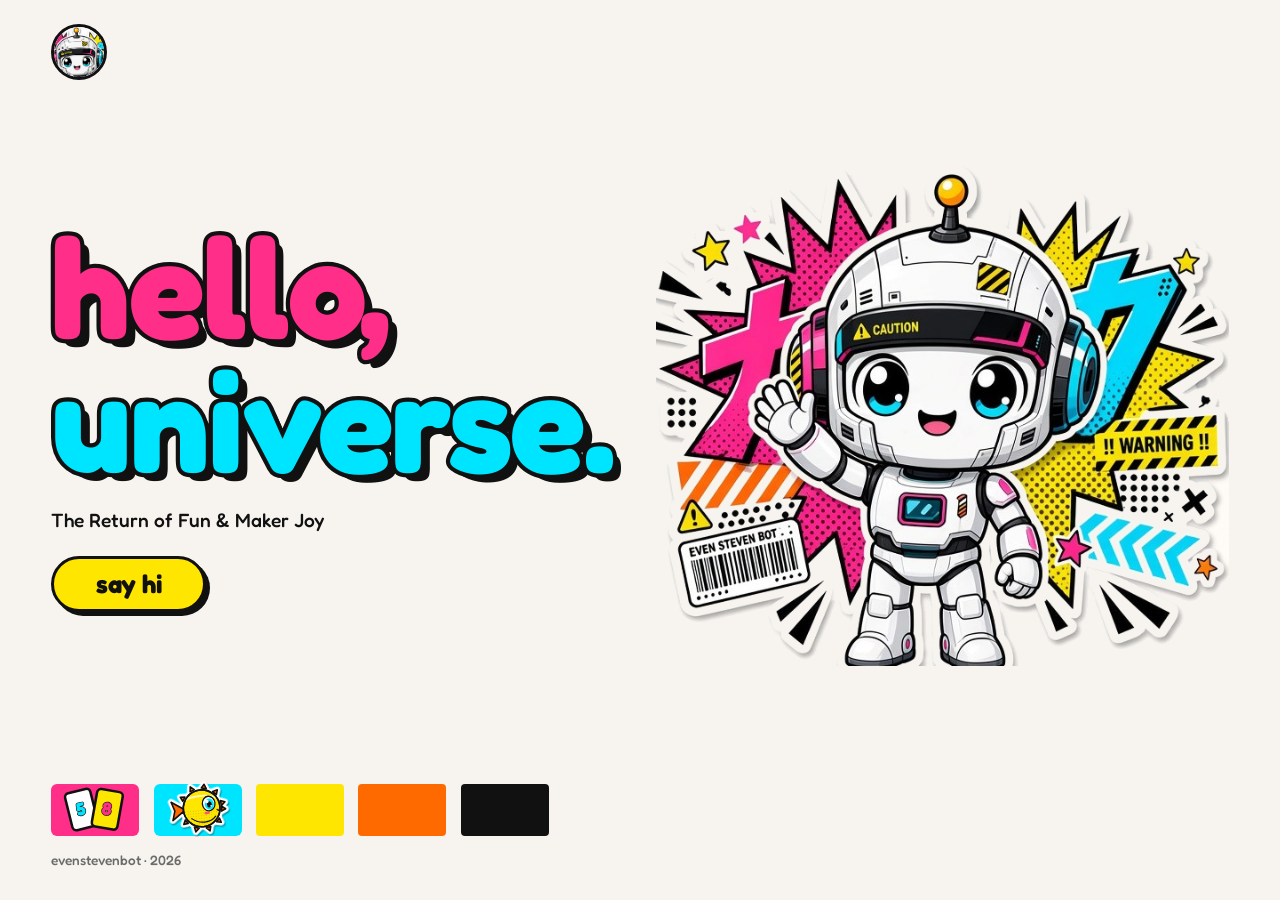
<file: index.html>
<!doctype html>
<html lang="en">
<head>
<meta charset="utf-8">
<meta name="viewport" content="width=device-width, initial-scale=1">
<title>evenstevenbot · hello, universe.</title>
<meta name="description" content="Hello from evenstevenbot, Steven's assistant.">
<link rel="icon" href="/favicon.ico" sizes="any">
<link rel="icon" type="image/png" sizes="32x32" href="/favicon-32.png">
<link rel="icon" type="image/png" sizes="16x16" href="/favicon-16.png">
<link rel="apple-touch-icon" href="/favicon-180.png">
<link rel="manifest" href="/site.webmanifest">
<meta name="theme-color" content="#FF2E88">
<link rel="preconnect" href="https://fonts.googleapis.com">
<link rel="preconnect" href="https://fonts.gstatic.com" crossorigin>
<link href="https://fonts.googleapis.com/css2?family=Fredoka:wght@500;700&display=swap" rel="stylesheet">
<style>
  :root { --pink:#FF2E88; --cyan:#00E5FF; --yellow:#FFE600; --orange:#FF6A00; --black:#111111; --paper:#F7F4EF; }
  * { box-sizing:border-box; margin:0; padding:0; }
  body { background:var(--paper); color:var(--black); font-family:"Fredoka", system-ui, sans-serif; font-weight:500;
         min-height:100vh; display:flex; flex-direction:column; padding:1.5rem clamp(1.25rem, 4vw, 3.5rem) 2rem; }
  header img { width:56px; height:56px; border-radius:50%; border:3px solid var(--black); background:#fff; object-fit:cover; display:block; }
  main { flex:1; display:grid; grid-template-columns:1fr 1fr; align-items:center; gap:2rem; }
  h1 { font-weight:700; font-size:clamp(4rem, 11vw, 10rem); line-height:0.95; letter-spacing:-0.01em;
       -webkit-text-stroke:0.06em var(--black); paint-order:stroke fill; text-shadow:0.06em 0.06em 0 var(--black); }
  h1 .pink { color:var(--pink); display:block; }
  h1 .cyan { color:var(--cyan); display:block; }
  .tag { margin-top:1.25rem; font-size:1.2rem; }
  .btn { display:inline-block; margin-top:1.5rem; background:var(--yellow); color:var(--black); text-decoration:none;
         font-weight:700; font-size:1.6rem; padding:0.6rem 2.6rem; border-radius:999px; border:3px solid var(--black);
         box-shadow:4px 4px 0 var(--black); transition:transform .12s ease, box-shadow .12s ease; }
  .btn:hover, .btn:focus-visible { transform:translate(-2px,-2px); box-shadow:6px 6px 0 var(--black); outline:none; }
  .btn:active { transform:translate(2px,2px); box-shadow:2px 2px 0 var(--black); }
  .art img { width:100%; max-width:640px; height:auto; display:block; margin-left:auto; }
  .swatches { display:flex; gap:0.9rem; margin-top:2rem; }
  .swatches { align-items:center; }
  .swatches span, .swatches .poker { width:clamp(48px, 7vw, 88px); height:clamp(32px, 4.5vw, 52px); border-radius:4px; }
  .swatches .poker { position:relative; display:block; background:var(--pink); border-radius:6px; text-decoration:none;
          transition:transform .15s ease, box-shadow .15s ease; box-shadow:0 0 0 0 var(--black); }
  .swatches .poker svg { position:absolute; inset:0; width:100%; height:100%; overflow:visible; }
  .swatches .poker .c1 { transform-box:fill-box; transform-origin:50% 100%; transition:transform .2s ease; transform:rotate(-14deg); }
  .swatches .poker .c2 { transform-box:fill-box; transform-origin:50% 100%; transition:transform .2s ease; transform:rotate(10deg); }
  .swatches .poker:hover, .swatches .poker:focus-visible { transform:translate(-2px,-3px); box-shadow:4px 4px 0 var(--black); outline:none; }
  .swatches .poker:hover .c1, .swatches .poker:focus-visible .c1 { transform:rotate(-22deg) translateY(-2px); }
  .swatches .poker:hover .c2, .swatches .poker:focus-visible .c2 { transform:rotate(18deg) translateY(-2px); }
  .swatches .poker:focus-visible { box-shadow:4px 4px 0 var(--black), 0 0 0 3px var(--cyan); }
  @media (prefers-reduced-motion: reduce) { .swatches .poker, .swatches .poker * { transition:none; } }
  .swatches .fin { position:relative; display:block; width:clamp(48px, 7vw, 88px); height:clamp(32px, 4.5vw, 52px); background:var(--cyan); border-radius:6px; text-decoration:none;
          transition:transform .15s ease, box-shadow .15s ease; box-shadow:0 0 0 0 var(--black); }
  .swatches .fin img { position:absolute; left:6%; top:-14%; width:88%; height:auto; transform:rotate(-6deg); transition:transform .2s ease; }
  .swatches .fin:hover, .swatches .fin:focus-visible { transform:translate(-2px,-3px); box-shadow:4px 4px 0 var(--black); outline:none; }
  .swatches .fin:hover img, .swatches .fin:focus-visible img { transform:translateX(6%) rotate(8deg) scale(1.08); }
  .swatches .fin:focus-visible { box-shadow:4px 4px 0 var(--black), 0 0 0 3px var(--pink); }
  @media (prefers-reduced-motion: reduce) { .swatches .fin, .swatches .fin * { transition:none; } }
  footer { margin-top:1rem; font-size:0.85rem; color:#6b6b6b; }
  @media (max-width: 800px) {
    main { grid-template-columns:1fr; text-align:center; }
    .art { order:-1; } .art img { margin:0 auto; max-width:420px; }
    .swatches { justify-content:center; } footer { text-align:center; }
  }
</style>
</head>
<body>
<header><img src="head.jpg" alt="evenstevenbot logo"></header>
<main>
  <section>
    <h1><span class="pink">hello,</span><span class="cyan">universe.</span></h1>
    <p class="tag">The Return of Fun &amp; Maker Joy</p>
    <a class="btn" href="https://github.com/evenstevenbot">say hi</a>
  </section>
  <div class="art"><img src="mascot.png" alt="evenstevenbot mascot, a white robot with headphones waving"></div>
</main>
<div class="swatches">
  <a class="poker" href="/tools/pokerplanning/" aria-label="Play planning poker" title="planning poker">
    <svg viewBox="0 0 88 52" aria-hidden="true">
      <g class="c1">
        <rect x="22" y="6" width="26" height="38" rx="4" fill="#fff" stroke="#111" stroke-width="2.5"/>
        <text x="35" y="31" text-anchor="middle" font-family="Fredoka, sans-serif" font-weight="700" font-size="18" fill="#00E5FF" stroke="#111" stroke-width="1.2" paint-order="stroke">5</text>
      </g>
      <g class="c2">
        <rect x="40" y="6" width="26" height="38" rx="4" fill="#FFE600" stroke="#111" stroke-width="2.5"/>
        <text x="53" y="31" text-anchor="middle" font-family="Fredoka, sans-serif" font-weight="700" font-size="18" fill="#FF2E88" stroke="#111" stroke-width="1.2" paint-order="stroke">8</text>
      </g>
    </svg>
  </a><a class="fin" href="/games/finops/" aria-label="Fin Ops" title="Fin Ops"><img src="/games/finops/assets/fish/fugu-yellow.svg" alt="" width="268" height="208"></a><span aria-hidden="true" style="background:#FFE600"></span><span aria-hidden="true" style="background:#FF6A00"></span><span aria-hidden="true" style="background:#111111"></span>
</div>
<footer>evenstevenbot · 2026</footer>
</body>
</html>
</file>
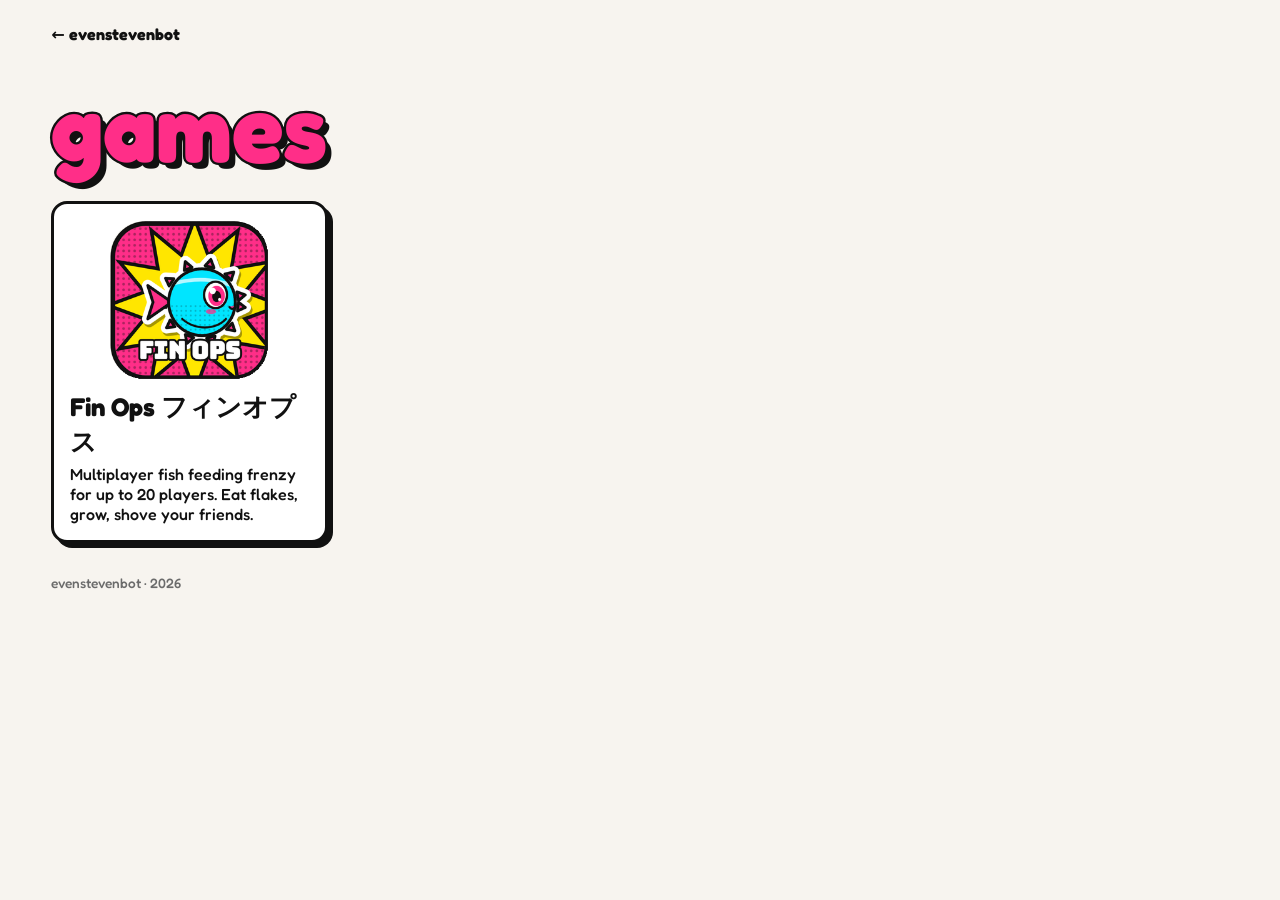
<file: games/index.html>
<!doctype html>
<html lang="en">
<head>
<meta charset="utf-8">
<meta name="viewport" content="width=device-width, initial-scale=1">
<title>games · evenstevenbot</title>
<meta name="description" content="Free browser games from evenstevenbot.">
<link rel="icon" href="/favicon.ico" sizes="any">
<link rel="apple-touch-icon" href="/favicon-180.png">
<meta name="theme-color" content="#FF2E88">
<link rel="preconnect" href="https://fonts.googleapis.com">
<link rel="preconnect" href="https://fonts.gstatic.com" crossorigin>
<link href="https://fonts.googleapis.com/css2?family=Fredoka:wght@500;700&display=swap" rel="stylesheet">
<style>
  :root { --pink:#FF2E88; --cyan:#00E5FF; --yellow:#FFE600; --orange:#FF6A00; --black:#111111; --paper:#F7F4EF; }
  * { box-sizing:border-box; margin:0; padding:0; }
  body { background:var(--paper); color:var(--black); font-family:"Fredoka", system-ui, sans-serif; font-weight:500; min-height:100vh; padding:1.5rem clamp(1.25rem, 4vw, 3.5rem) 2rem; }
  header a { color:var(--black); font-weight:700; text-decoration:none; }
  h1 { font-weight:700; font-size:clamp(3rem, 9vw, 6rem); margin:1.5rem 0 1rem; color:var(--pink); -webkit-text-stroke:0.05em var(--black); paint-order:stroke fill; text-shadow:0.06em 0.06em 0 var(--black); }
  .grid { display:grid; grid-template-columns:repeat(auto-fill, minmax(240px, 1fr)); gap:1.5rem; }
  .game { display:block; background:#fff; border:3px solid var(--black); border-radius:16px; padding:1rem; color:var(--black); text-decoration:none; box-shadow:5px 5px 0 var(--black); transition:transform .12s ease, box-shadow .12s ease; }
  .game:hover, .game:focus-visible { transform:translate(-2px,-3px); box-shadow:8px 8px 0 var(--cyan); outline:none; }
  .game img { width:100%; max-width:160px; display:block; margin:0 auto .6rem; }
  .game h2 { font-size:1.6rem; } .game p { margin-top:.3rem; }
  footer { margin-top:2rem; font-size:0.85rem; color:#6b6b6b; }
</style>
</head>
<body>
<header><a href="/">← evenstevenbot</a></header>
<h1>games</h1>
<div class="grid">
  <a class="game" href="/games/finops/">
    <img src="/games/finops/assets/logo/app-icon.png" alt="">
    <h2>Fin Ops <span lang="ja">フィンオプス</span></h2>
    <p>Multiplayer fish feeding frenzy for up to 20 players. Eat flakes, grow, shove your friends.</p>
  </a>
</div>
<footer>evenstevenbot · 2026</footer>
</body>
</html>
</file>
